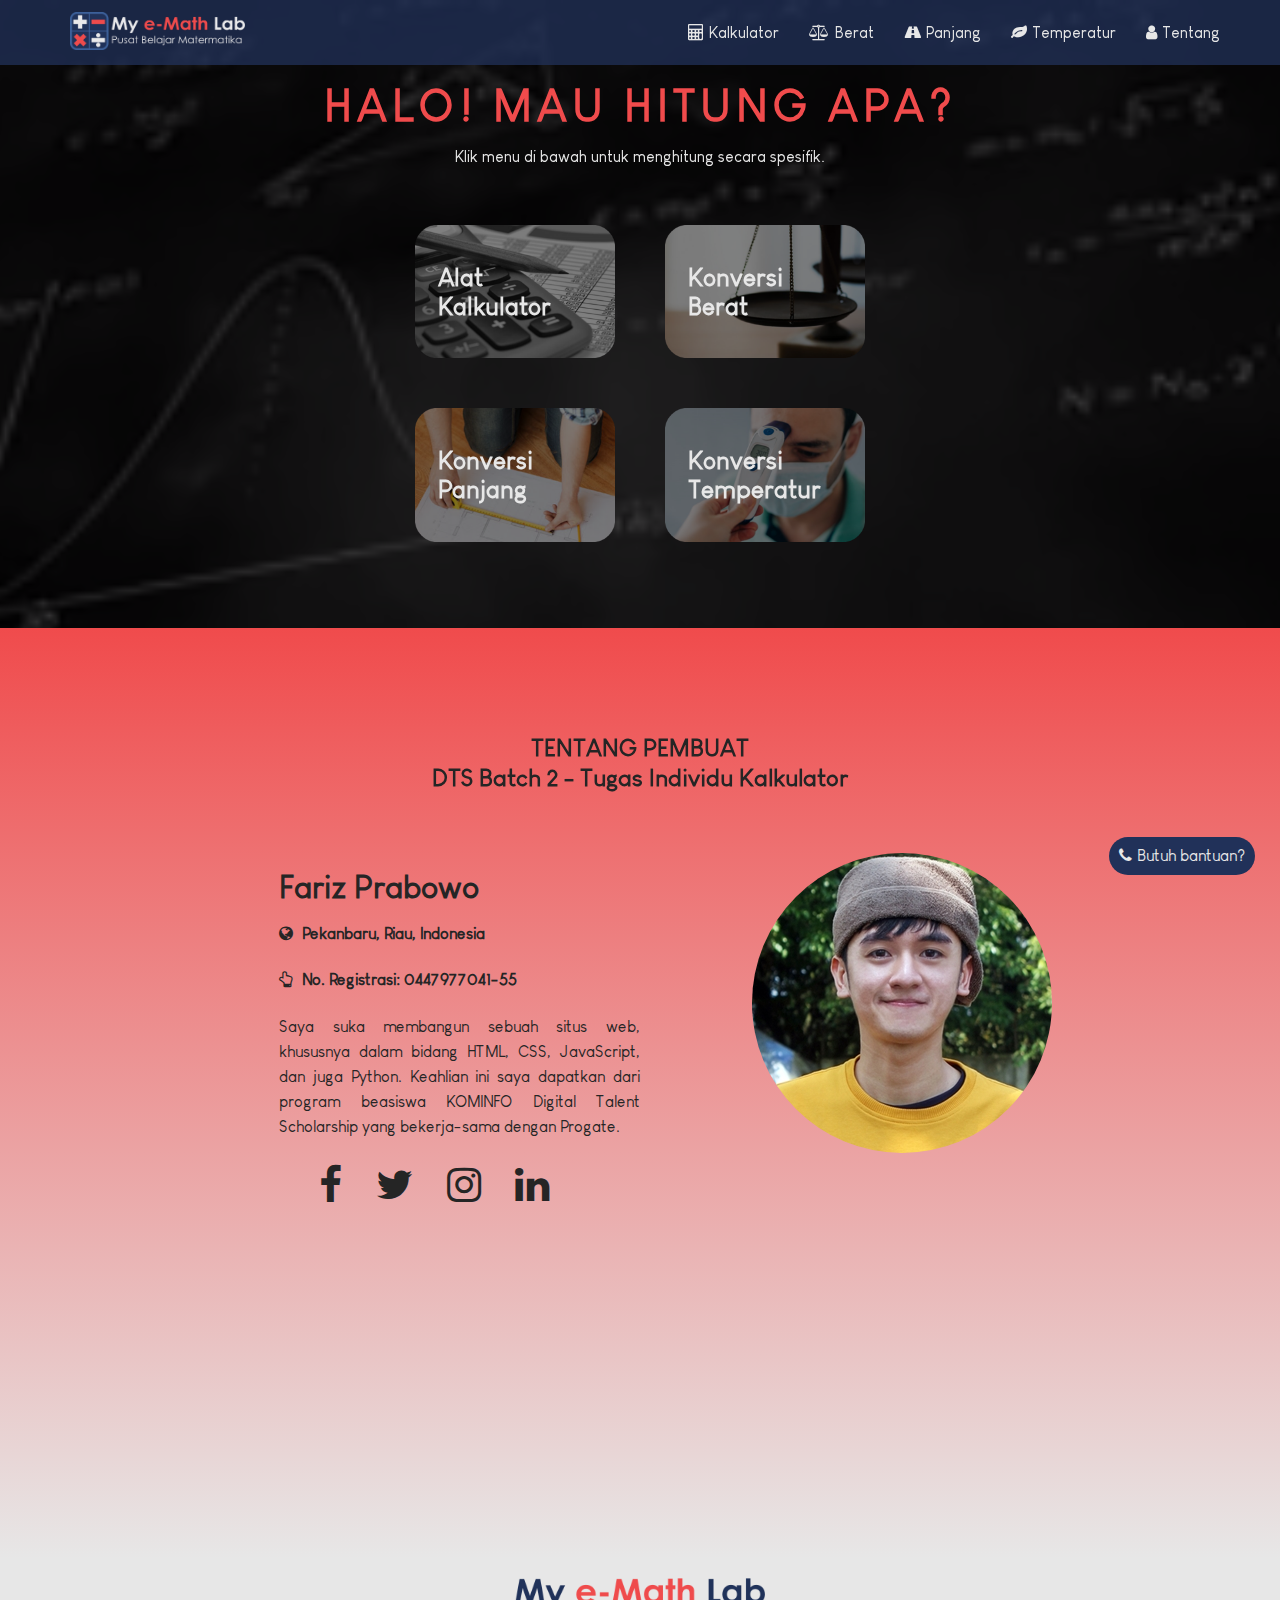
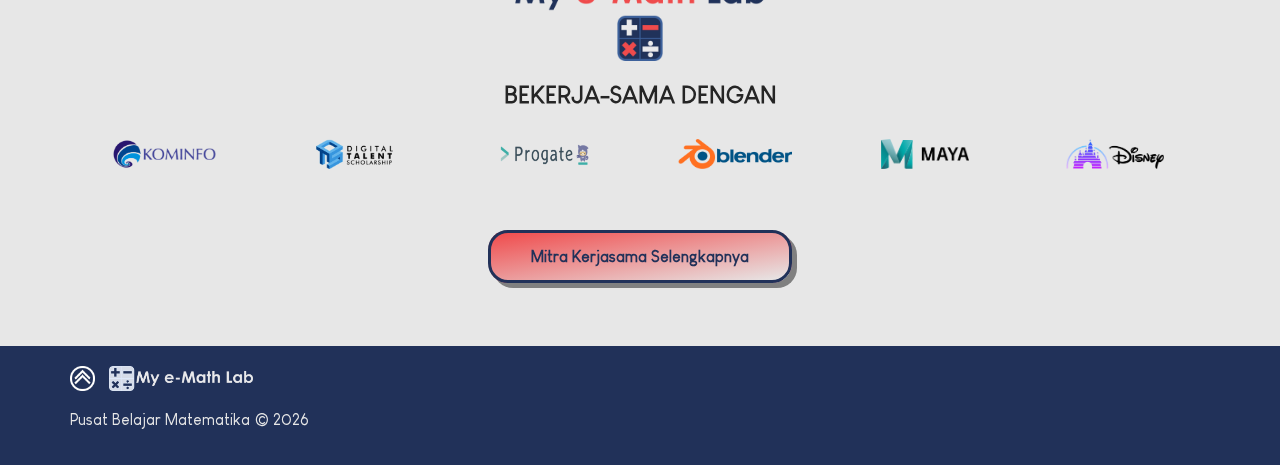
<file: index.html>
<script type="text/javascript">
  if (screen.width <= 699) {
  document.location = "mobile.html";
  }
</script>

<!DOCTYPE html>
<html>
  <head>
    <meta charset="utf-8">
    <meta name="viewport" content="width=device-width, initial-scale=1.0">
    <!-- buat judul tab dan impor ikon tab -->
    <title>My e-Math Lab | Fariz</title>
    <link rel="icon" href="media/tab.png" sizes="16x16" type="image/png">
    <!-- impor semua css dan javascript untuk slide logo mitra kerjasama -->
    <script src="interface/jquery-2.2.0.min.js" type="text/javascript"></script>
    <script src="interface/slide.js" type="text/javascript"></script>
    <script src="interface/slick.js"></script>
    <script src="interface/bootstrap.min.js"></script>
    <link rel="stylesheet" href="design/slide.css">
    <!-- impor semua css untuk penampilan website -->
    <link rel="stylesheet" href="design/stylesheet.css">
    <link rel="stylesheet" href="//maxcdn.bootstrapcdn.com/font-awesome/4.5.0/css/font-awesome.min.css">
  </head>
  <body>
    <!-- bagian float help -->
    <div class="help">
      <a target="_blank" href="https://web.whatsapp.com/send?phone=6281234567890&text=Halo%20admin!%20Saya%20mau%20tanya%20.%20.%20.">
        <div class="float-help">
          <div class="phone"><span class="fa fa-phone"></span>Butuh bantuan?</div>
        </div>
      </a>
    </div>
    <!-- bagian menu header -->
    <header>
      <div class="container">
        <div class="header-left">
          <a href="/e-math">
            <img class="logo" src="media/logo-header.png">
          </a>
        </div>
        <!-- bagian menu paling atas -->
        <!-- <span class="fa fa-bars menu-icon"></span> -->
        <div class="header-right">
          <a href="kalkulator.html"><span class="fa fa-calculator"></span>Kalkulator</a>
          <a href="berat.html"><span class="fa fa-balance-scale"></span>Berat</a>
          <a href="panjang.html"><span class="fa fa-road"></span>Panjang</a>
          <a href="temperatur.html"><span class="fa fa-leaf"></span>Temperatur</a>
          <a href="#profil"><span class="fa fa-user"></span>Tentang</a>
        </div>
      </div>
    </header>
    <!-- bagian latar belakang video -->
    <video autoplay muted loop id="myVideo">
      <source src="media/video.mp4" type="video/mp4">
    </video>
    <!-- bagian wacana utama website -->
    <div class="top-wrapper">
      <div class="container">
        <h1>HALO! MAU HITUNG APA?</h1>
        <p>Klik menu di bawah untuk menghitung secara spesifik.</p>
        <div class="tools">
          <table>
            <tr>
              <td>
                <a href="kalkulator.html">
                  <div class="tool">
                    <div class="tool-icon">
                      <img src="media/menu1_kalkulator.png">
                      <p>Alat<br>Kalkulator</p>
                    </div>
                  </div>
                </a>
              </td>
              <td>
                <a href="berat.html">
                  <div class="tool">
                    <div class="tool-icon">
                      <img src="media/menu2_berat.png">
                      <p>Konversi<br>Berat</p>
                    </div>
                  </div>
                </a>
              </td>
            </tr>
            <tr>
              <td>
                <a href="panjang.html">
                  <div class="tool">
                    <div class="tool-icon">
                      <img src="media/menu3_panjang.png">
                      <p>Konversi<br>Panjang</p>
                    </div>
                  </div>
                </a>
              </td>
              <td>
                <a href="temperatur.html">
                  <div class="tool">
                    <div class="tool-icon">
                      <img src="media/menu4_temperatur.png">
                      <p>Konversi<br>Temperatur</p>
                    </div>
                  </div>
                </a>
              </td>
            </tr>
          </table>
          <div class="clear"></div>
        </div>
      </div>
    </div>
    <!-- bagian instruktur yang bekerja di platform -->
    <div id="profil" class="profil-wrapper">
      <div class="container">
        <div class="heading">
          <h2>TENTANG PEMBUAT</h2>
          <h2>DTS Batch 2 - Tugas Individu Kalkulator</h2>
        </div>
        <div class="profil">
          <div class="teks-kiri">
            <h1>Fariz Prabowo</h1>
            <h4><span class="fa fa-globe"></span> Pekanbaru, Riau, Indonesia</h4>
            <h4><span class="fa fa-hand-o-up"></span> No. Registrasi: 0447977041-55</a></h4>
            <p>Saya suka membangun sebuah situs web, khususnya dalam bidang HTML, CSS, JavaScript, dan juga Python. Keahlian ini saya dapatkan dari program beasiswa KOMINFO Digital Talent Scholarship yang bekerja-sama dengan Progate.</p>
            <ul>
                <li><a target="_blank" href="https://facebook.com"><span class="fa fa-facebook"></span></a></li>
                <li><a target="_blank" href="https://twitter.com"><span class="fa fa-twitter"></span></a></li>
                <li><a target="_blank" href="https://instagram.com"><span class="fa fa-instagram"></span></a></li>
                <li><a target="_blank" href="https://linkedin.com"><span class="fa fa-linkedin"></span></a></li>
            </ul>
          </div>
          <div class="gambar-kanan">
              <img src="media/profil.jpg" alt="profile image">
          </div>
        </div>
      </div>
    </div>
    <!-- bagian mitra kerjasama -->
    <div class="mitra-wrapper">
      <div class="container">
        <div class="heading">
          <img src="media/logo-mitra.png">
          <h2>BEKERJA-SAMA DENGAN</h2>
          <h3>
            <div class="container-logo">
              <section class="customer-logos slider">
                <div class="slide"><img src="media/mitra01.png"></div>
                <div class="slide"><img src="media/mitra02.png"></div>
                <div class="slide"><img src="media/mitra03.png"></div>
                <div class="slide"><img src="media/mitra04.png"></div>
                <div class="slide"><img src="media/mitra05.png"></div>
                <div class="slide"><img src="media/mitra06.png"></div>
                <div class="slide"><img src="media/mitra07.png"></div>
                <div class="slide"><img src="media/mitra08.png"></div>
              </section>
            </div>
          </h3>
        </div>
        <span class="btn mitra" onclick="kotakPesan()">Mitra Kerjasama Selengkapnya</span>
        <script>
          function kotakPesan() {
            alert("Sedang dalam perbaikan. Silakan coba nanti!");
          }
        </script>
      </div>
    </div>
    <!-- bagian footer -->
    <footer>
      <div class="container">
        <a href="#"><img src="media/atas.png"></a>
        <img src="media/logo-footer.png">
        <p>Pusat Belajar Matematika &copy; <script type="text/javascript">document.write(new Date().getFullYear());</script></p>
      </div>
    </footer>
  </body>
</html>
</file>
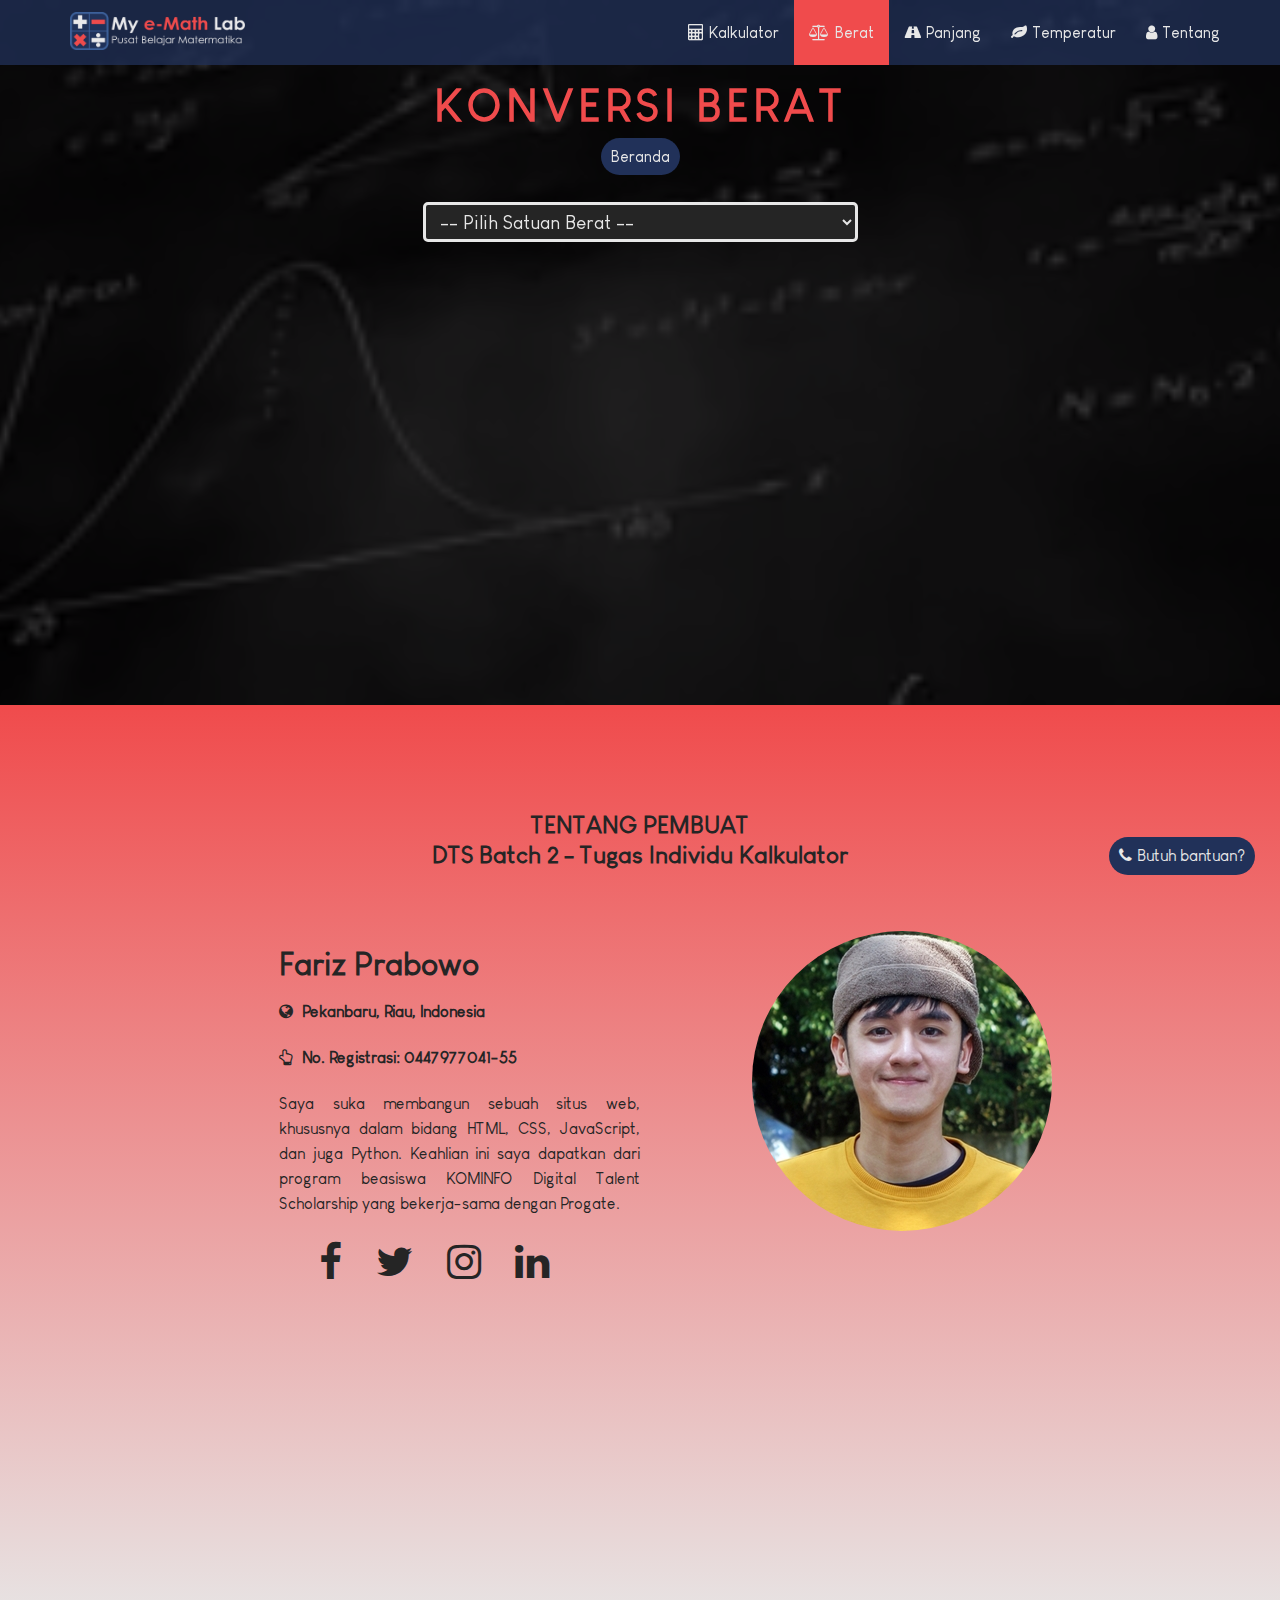
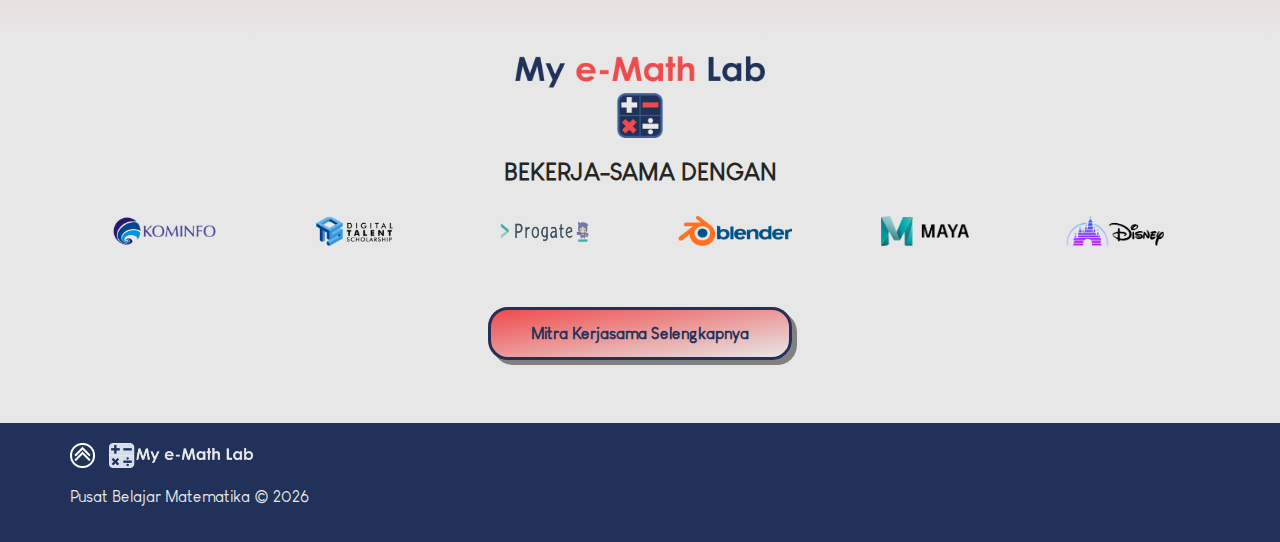
<file: berat.html>
<script type="text/javascript">
  if (screen.width <= 699) {
  document.location = "mobile.html";
  }
</script>

<!DOCTYPE html>
<html>
  <head>
    <meta charset="utf-8">
    <meta name="viewport" content="width=device-width, initial-scale=1.0">
    <!-- buat judul tab dan impor ikon tab -->
    <title>My e-Math Lab | Konversi Berat</title>
    <link rel="icon" href="media/tab.png" sizes="16x16" type="image/png">
    <!-- impor semua css dan javascript untuk slide logo mitra kerjasama -->
    <script src="interface/jquery-2.2.0.min.js" type="text/javascript"></script>
    <script src="interface/slide.js" type="text/javascript"></script>
    <script src="interface/slick.js"></script>
    <script src="interface/bootstrap.min.js"></script>
    <link rel="stylesheet" href="design/slide.css">
    <!-- impor semua css untuk penampilan website -->
    <link rel="stylesheet" href="design/stylesheet.css">
    <link rel="stylesheet" href="design/stylesheet-konversi.css">
    <link rel="stylesheet" href="//maxcdn.bootstrapcdn.com/font-awesome/4.5.0/css/font-awesome.min.css">
  </head>
  <body>
    <!-- bagian float help -->
    <div class="help">
      <a target="_blank" href="https://web.whatsapp.com/send?phone=6281234567890&text=Halo%20admin!%20Saya%20mau%20tanya%20.%20.%20.">
        <div class="float-help">
          <div class="phone"><span class="fa fa-phone"></span>Butuh bantuan?</div>
        </div>
      </a>
    </div>
    <!-- bagian menu header -->
    <header>
      <div class="container">
        <div class="header-left">
          <a href="/e-math">
            <img class="logo" src="media/logo-header.png">
          </a>
        </div>
        <!-- bagian menu paling atas -->
        <!-- <span class="fa fa-bars menu-icon"></span> -->
        <div class="header-right">
          <a href="kalkulator.html"><span class="fa fa-calculator"></span>Kalkulator</a>
          <a href="berat.html" style="background-color:#f04b4c"><span class="fa fa-balance-scale"></span>Berat</a>
          <a href="panjang.html"><span class="fa fa-road"></span>Panjang</a>
          <a href="temperatur.html"><span class="fa fa-leaf"></span>Temperatur</a>
          <a href="#profil"><span class="fa fa-user"></span>Tentang</a>
        </div>
      </div>
    </header>
    <!-- bagian latar belakang video -->
    <video autoplay muted loop id="myVideo">
      <source src="media/video.mp4" type="video/mp4">
    </video>
    <!-- bagian wacana utama website -->
    <div class="top-wrapper">
      <div class="container">
        <h1>KONVERSI BERAT</h1>
        <p><a class="beranda" href="/e-math">Beranda</a></p>
        <div class="tools">
          <table>
            <tr>
              <td>
                <div class="container">
                  <div id="input">
                    <select name="input-value" id="inputUnit">
                      <option value="0">-- Pilih Satuan Berat --</option>
                      <option value="1">Pon (lb)</option>
                      <option value="2">Kilogram (kg)</option>
                      <option value="3">Gram (gr)</option>
                      <option value="4">Ons (oz)</option>
                      <option value="5">Ton (ton)</option>
                    </select>
                  </div>
                  <br />
                  <input type="number" id="inputNumber" placeholder="Ketik angka di sini..." value="">
                  <div id="output">
                      <div class="card" id="tonCard">
                        <h3>Ton (ton)</h3>
                        <h4 id="toTon"></h4>
                      </div>
                      <div class="card" id="ponCard">
                        <h3>Pon (lb)</h3>
                        <h4 id="toPon"></h4>
                      </div>
                      <div class="card" id="kilogramCard">
                        <h3>Kilogram (kg)</h3>
                        <h4 id="toKilogram"></h4>
                      </div>
                      <div class="card" id="gramCard">
                        <h3>Gram (gr)</h3>
                        <h4 id="toGram"></h4>
                      </div>
                      <div class="card" id="onsCard">
                        <h3>Ons (oz)</h3>
                        <h4 id="toOns"></h4>
                      </div>
                      <div class="footnote">
                        <p>* Tanda '.' merupakan tanda bilangan yang berbentuk desimal.</p>
                      </div>
                  </div>
                </div>
              </td>
            </tr>
          </table>
        </div>
        <script type="text/javascript" src="interface/script-berat.js"></script>
        <div class="clear"></div>
        </div>
      </div>
    </div>
    <!-- bagian instruktur yang bekerja di platform -->
    <div id="profil" class="profil-wrapper">
      <div class="container">
        <div class="heading">
          <h2>TENTANG PEMBUAT</h2>
          <h2>DTS Batch 2 - Tugas Individu Kalkulator</h2>
        </div>
        <div class="profil">
          <div class="teks-kiri">
            <h1>Fariz Prabowo</h1>
            <h4><span class="fa fa-globe"></span> Pekanbaru, Riau, Indonesia</h4>
            <h4><span class="fa fa-hand-o-up"></span> No. Registrasi: 0447977041-55</a></h4>
            <p>Saya suka membangun sebuah situs web, khususnya dalam bidang HTML, CSS, JavaScript, dan juga Python. Keahlian ini saya dapatkan dari program beasiswa KOMINFO Digital Talent Scholarship yang bekerja-sama dengan Progate.</p>
            <ul>
                <li><a target="_blank" href="https://facebook.com"><span class="fa fa-facebook"></span></a></li>
                <li><a target="_blank" href="https://twitter.com"><span class="fa fa-twitter"></span></a></li>
                <li><a target="_blank" href="https://instagram.com"><span class="fa fa-instagram"></span></a></li>
                <li><a target="_blank" href="https://linkedin.com"><span class="fa fa-linkedin"></span></a></li>
            </ul>
          </div>
          <div class="gambar-kanan">
              <img src="media/profil.jpg" alt="profile image">
          </div>
        </div>
      </div>
    </div>
    <!-- bagian mitra kerjasama -->
    <div class="mitra-wrapper">
      <div class="container">
        <div class="heading">
          <img src="media/logo-mitra.png">
          <h2>BEKERJA-SAMA DENGAN</h2>
          <h3>
            <div class="container-logo">
              <section class="customer-logos slider">
                <div class="slide"><img src="media/mitra01.png"></div>
                <div class="slide"><img src="media/mitra02.png"></div>
                <div class="slide"><img src="media/mitra03.png"></div>
                <div class="slide"><img src="media/mitra04.png"></div>
                <div class="slide"><img src="media/mitra05.png"></div>
                <div class="slide"><img src="media/mitra06.png"></div>
                <div class="slide"><img src="media/mitra07.png"></div>
                <div class="slide"><img src="media/mitra08.png"></div>
              </section>
            </div>
          </h3>
        </div>
        <span class="btn mitra" onclick="kotakPesan()">Mitra Kerjasama Selengkapnya</span>
        <script>
          function kotakPesan() {
            alert("Sedang dalam perbaikan. Silakan coba nanti!");
          }
        </script>
      </div>
    </div>
    <!-- bagian footer -->
    <footer>
      <div class="container">
        <a href="#"><img src="media/atas.png"></a>
        <img src="media/logo-footer.png">
        <p>Pusat Belajar Matematika &copy; <script type="text/javascript">document.write(new Date().getFullYear());</script></p>
      </div>
    </footer>
  </body>
</html>
</file>
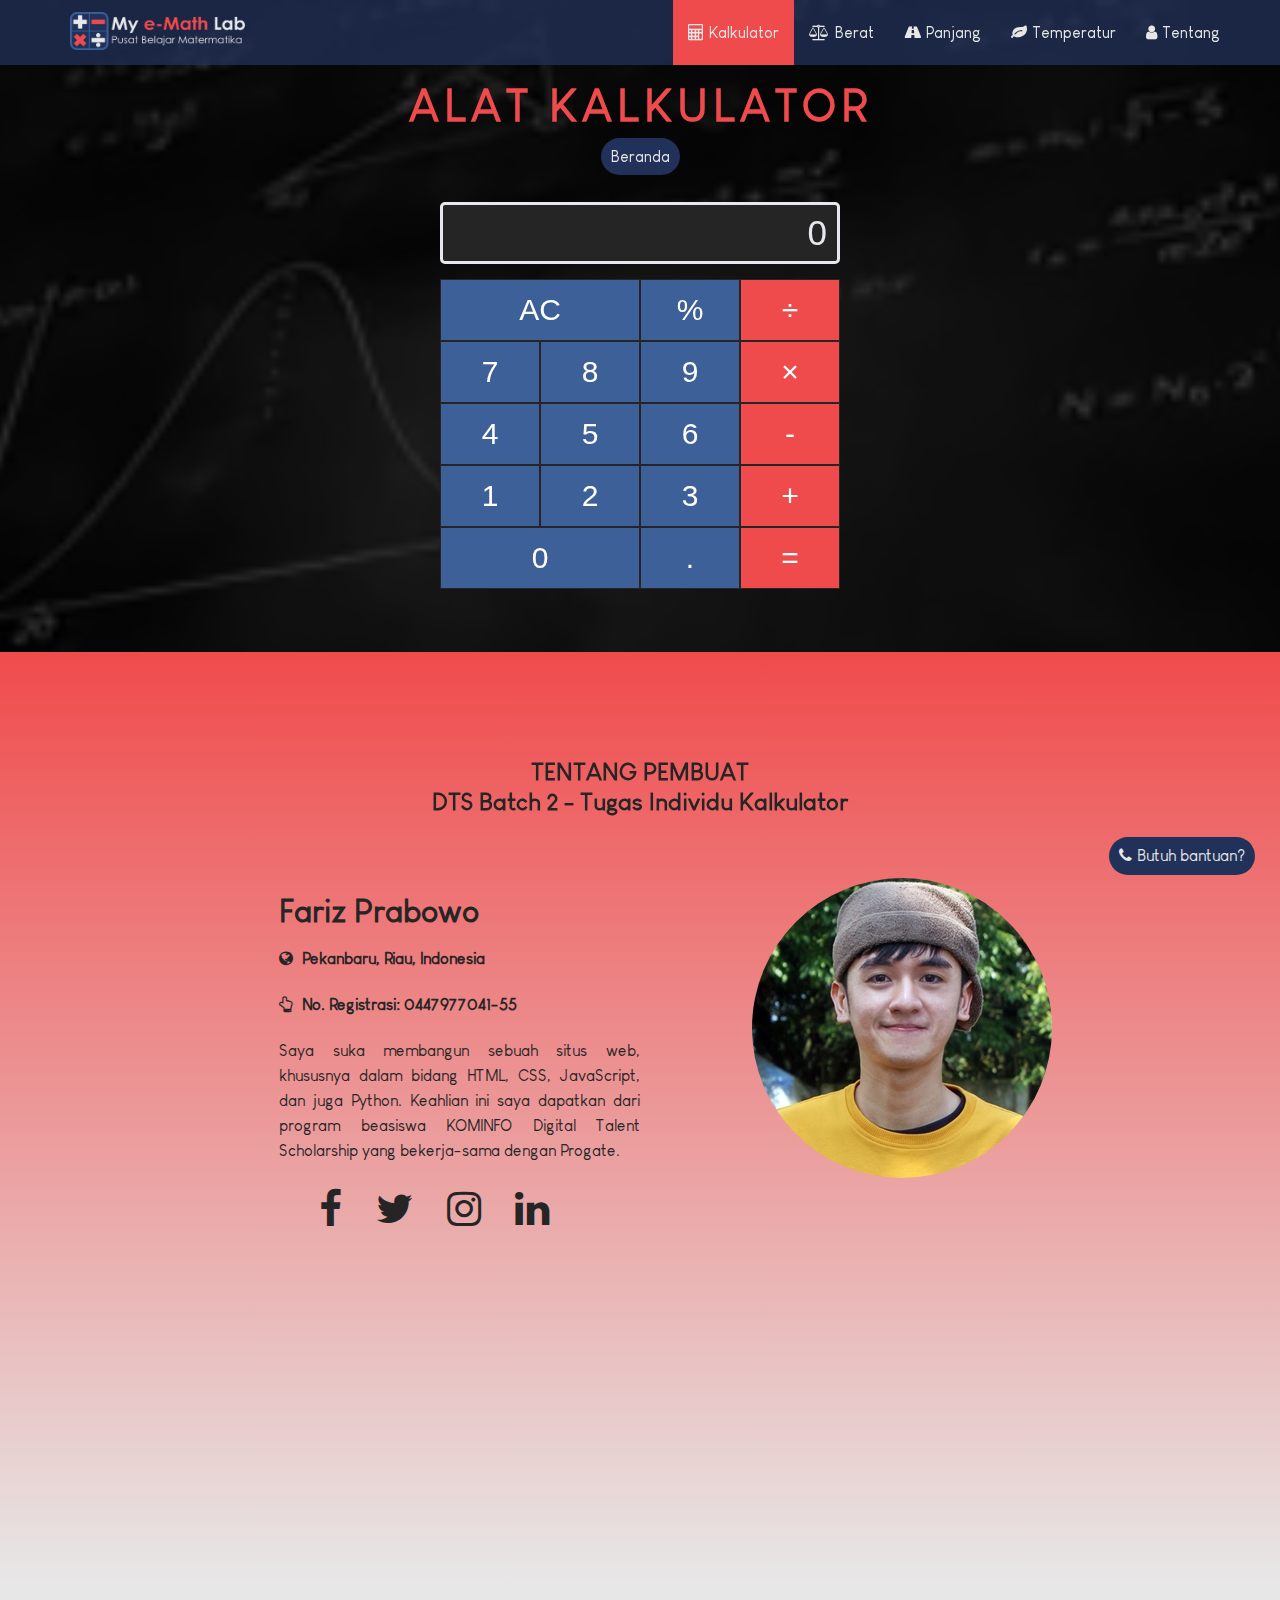
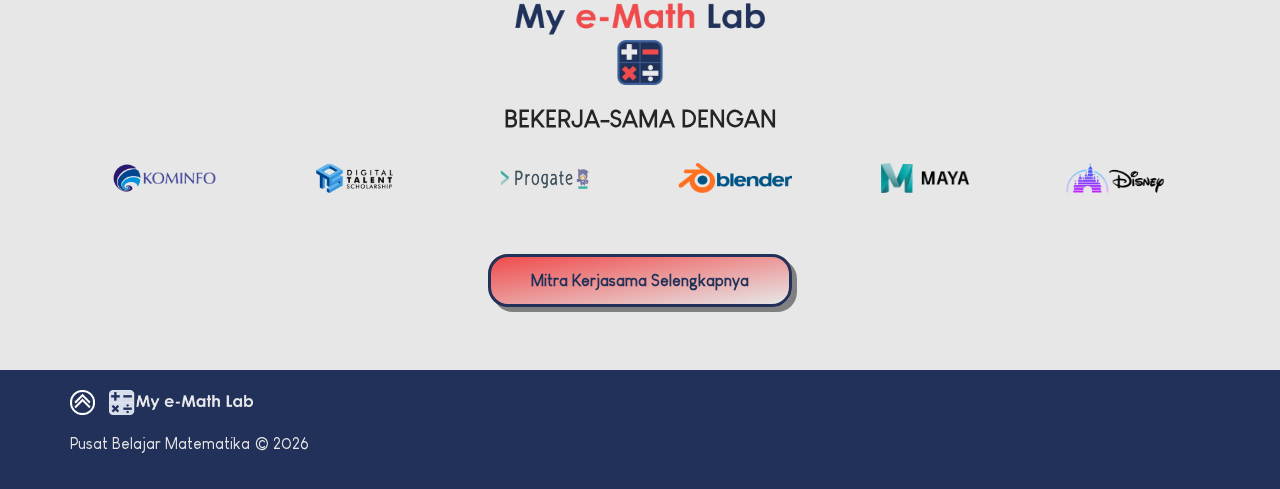
<file: kalkulator.html>
<script type="text/javascript">
  if (screen.width <= 699) {
  document.location = "mobile.html";
  }
</script>

<!DOCTYPE html>
<html>
  <head>
    <meta charset="utf-8">
    <meta name="viewport" content="width=device-width, initial-scale=1.0">
    <!-- buat judul tab dan impor ikon tab -->
    <title>My e-Math Lab | Alat Kalkulator</title>
    <link rel="icon" href="media/tab.png" sizes="16x16" type="image/png">
    <!-- impor semua css dan javascript untuk slide logo mitra kerjasama -->
    <script src="interface/jquery-2.2.0.min.js" type="text/javascript"></script>
    <script src="interface/slide.js" type="text/javascript"></script>
    <script src="interface/slick.js"></script>
    <script src="interface/bootstrap.min.js"></script>
    <link rel="stylesheet" href="design/slide.css">
    <!-- impor semua css untuk penampilan website -->
    <link rel="stylesheet" href="design/stylesheet.css">
    <link rel="stylesheet" href="design/stylesheet-kalkulator.css">
    <link rel="stylesheet" href="//maxcdn.bootstrapcdn.com/font-awesome/4.5.0/css/font-awesome.min.css">
  </head>
  <body>
    <!-- bagian float help -->
    <div class="help">
      <a target="_blank" href="https://web.whatsapp.com/send?phone=6281234567890&text=Halo%20admin!%20Saya%20mau%20tanya%20.%20.%20.">
        <div class="float-help">
          <div class="phone"><span class="fa fa-phone"></span>Butuh bantuan?</div>
        </div>
      </a>
    </div>
    <!-- bagian menu header -->
    <header>
      <div class="container">
        <div class="header-left">
          <a href="/e-math">
            <img class="logo" src="media/logo-header.png">
          </a>
        </div>
        <!-- bagian menu paling atas -->
        <!-- <span class="fa fa-bars menu-icon"></span> -->
        <div class="header-right">
          <a href="kalkulator.html" style="background-color:#f04b4c"><span class="fa fa-calculator"></span>Kalkulator</a>
          <a href="berat.html"><span class="fa fa-balance-scale"></span>Berat</a>
          <a href="panjang.html"><span class="fa fa-road"></span>Panjang</a>
          <a href="temperatur.html"><span class="fa fa-leaf"></span>Temperatur</a>
          <a href="#profil"><span class="fa fa-user"></span>Tentang</a>
        </div>
      </div>
    </header>
    <!-- bagian latar belakang video -->
    <video autoplay muted loop id="myVideo">
      <source src="media/video.mp4" type="video/mp4">
    </video>
    <!-- bagian wacana utama website -->
    <div class="top-wrapper">
      <div class="container">
        <h1>ALAT KALKULATOR</h1>
        <p><a class="beranda" href="/e-math">Beranda</a></p>
        <div class="tools">
          <table>
            <tr>
              <td>
                <div class="calculator">
                  <input type="text" class="calculator-screen" value="0" disabled />
                  <dv class="calculator-keys">
                      <div class="row">
                          <button class="all-clear">AC</button>
                          <button class="percentage">%</button>
                          <button class="operator" value="/">&divide;</button>
                      </div>
                      <div class="row">
                          <button class="number" value="7">7</button>
                          <button class="number" value="8">8</button>
                          <button class="number" value="9">9</button>
                          <button class="operator" value="*">&times;</button>
                      </div>
                      <div class="row">
                          <button class="number" value="4">4</button>
                          <button class="number" value="5">5</button>
                          <button class="number" value="6">6</button>
                          <button class="operator" value="-">-</button>
                      </div>
                      <div class="row">
                          <button class="number" value="1">1</button>
                          <button class="number" value="2">2</button>
                          <button class="number" value="3">3</button>
                          <button class="operator" value="+">+</button>
                      </div>
                      <div class="row">
                          <button class="number zero-btn" value="0">0</button>
                          <button class="decimal" value=".">.</button>
                          <button class="equal-sign">=</button>
                      </div>
                  </dv>
                </div>
              </td>
            </tr>
          </table>
        </div>
        <script type="text/javascript" src="interface/script-kalkulator.js"></script>
        <div class="clear"></div>
        </div>
      </div>
    </div>
    <!-- bagian instruktur yang bekerja di platform -->
    <div id="profil" class="profil-wrapper">
      <div class="container">
        <div class="heading">
          <h2>TENTANG PEMBUAT</h2>
          <h2>DTS Batch 2 - Tugas Individu Kalkulator</h2>
        </div>
        <div class="profil">
          <div class="teks-kiri">
            <h1>Fariz Prabowo</h1>
            <h4><span class="fa fa-globe"></span> Pekanbaru, Riau, Indonesia</h4>
            <h4><span class="fa fa-hand-o-up"></span> No. Registrasi: 0447977041-55</a></h4>
            <p>Saya suka membangun sebuah situs web, khususnya dalam bidang HTML, CSS, JavaScript, dan juga Python. Keahlian ini saya dapatkan dari program beasiswa KOMINFO Digital Talent Scholarship yang bekerja-sama dengan Progate.</p>
            <ul>
                <li><a target="_blank" href="https://facebook.com"><span class="fa fa-facebook"></span></a></li>
                <li><a target="_blank" href="https://twitter.com"><span class="fa fa-twitter"></span></a></li>
                <li><a target="_blank" href="https://instagram.com"><span class="fa fa-instagram"></span></a></li>
                <li><a target="_blank" href="https://linkedin.com"><span class="fa fa-linkedin"></span></a></li>
            </ul>
          </div>
          <div class="gambar-kanan">
              <img src="media/profil.jpg" alt="profile image">
          </div>
        </div>
      </div>
    </div>
    <!-- bagian mitra kerjasama -->
    <div class="mitra-wrapper">
      <div class="container">
        <div class="heading">
          <img src="media/logo-mitra.png">
          <h2>BEKERJA-SAMA DENGAN</h2>
          <h3>
            <div class="container-logo">
              <section class="customer-logos slider">
                <div class="slide"><img src="media/mitra01.png"></div>
                <div class="slide"><img src="media/mitra02.png"></div>
                <div class="slide"><img src="media/mitra03.png"></div>
                <div class="slide"><img src="media/mitra04.png"></div>
                <div class="slide"><img src="media/mitra05.png"></div>
                <div class="slide"><img src="media/mitra06.png"></div>
                <div class="slide"><img src="media/mitra07.png"></div>
                <div class="slide"><img src="media/mitra08.png"></div>
              </section>
            </div>
          </h3>
        </div>
        <span class="btn mitra" onclick="kotakPesan()">Mitra Kerjasama Selengkapnya</span>
        <script>
          function kotakPesan() {
            alert("Sedang dalam perbaikan. Silakan coba nanti!");
          }
        </script>
      </div>
    </div>
    <!-- bagian footer -->
    <footer>
      <div class="container">
        <a href="#"><img src="media/atas.png"></a>
        <img src="media/logo-footer.png">
        <p>Pusat Belajar Matematika &copy; <script type="text/javascript">document.write(new Date().getFullYear());</script></p>
      </div>
    </footer>
  </body>
</html>
</file>
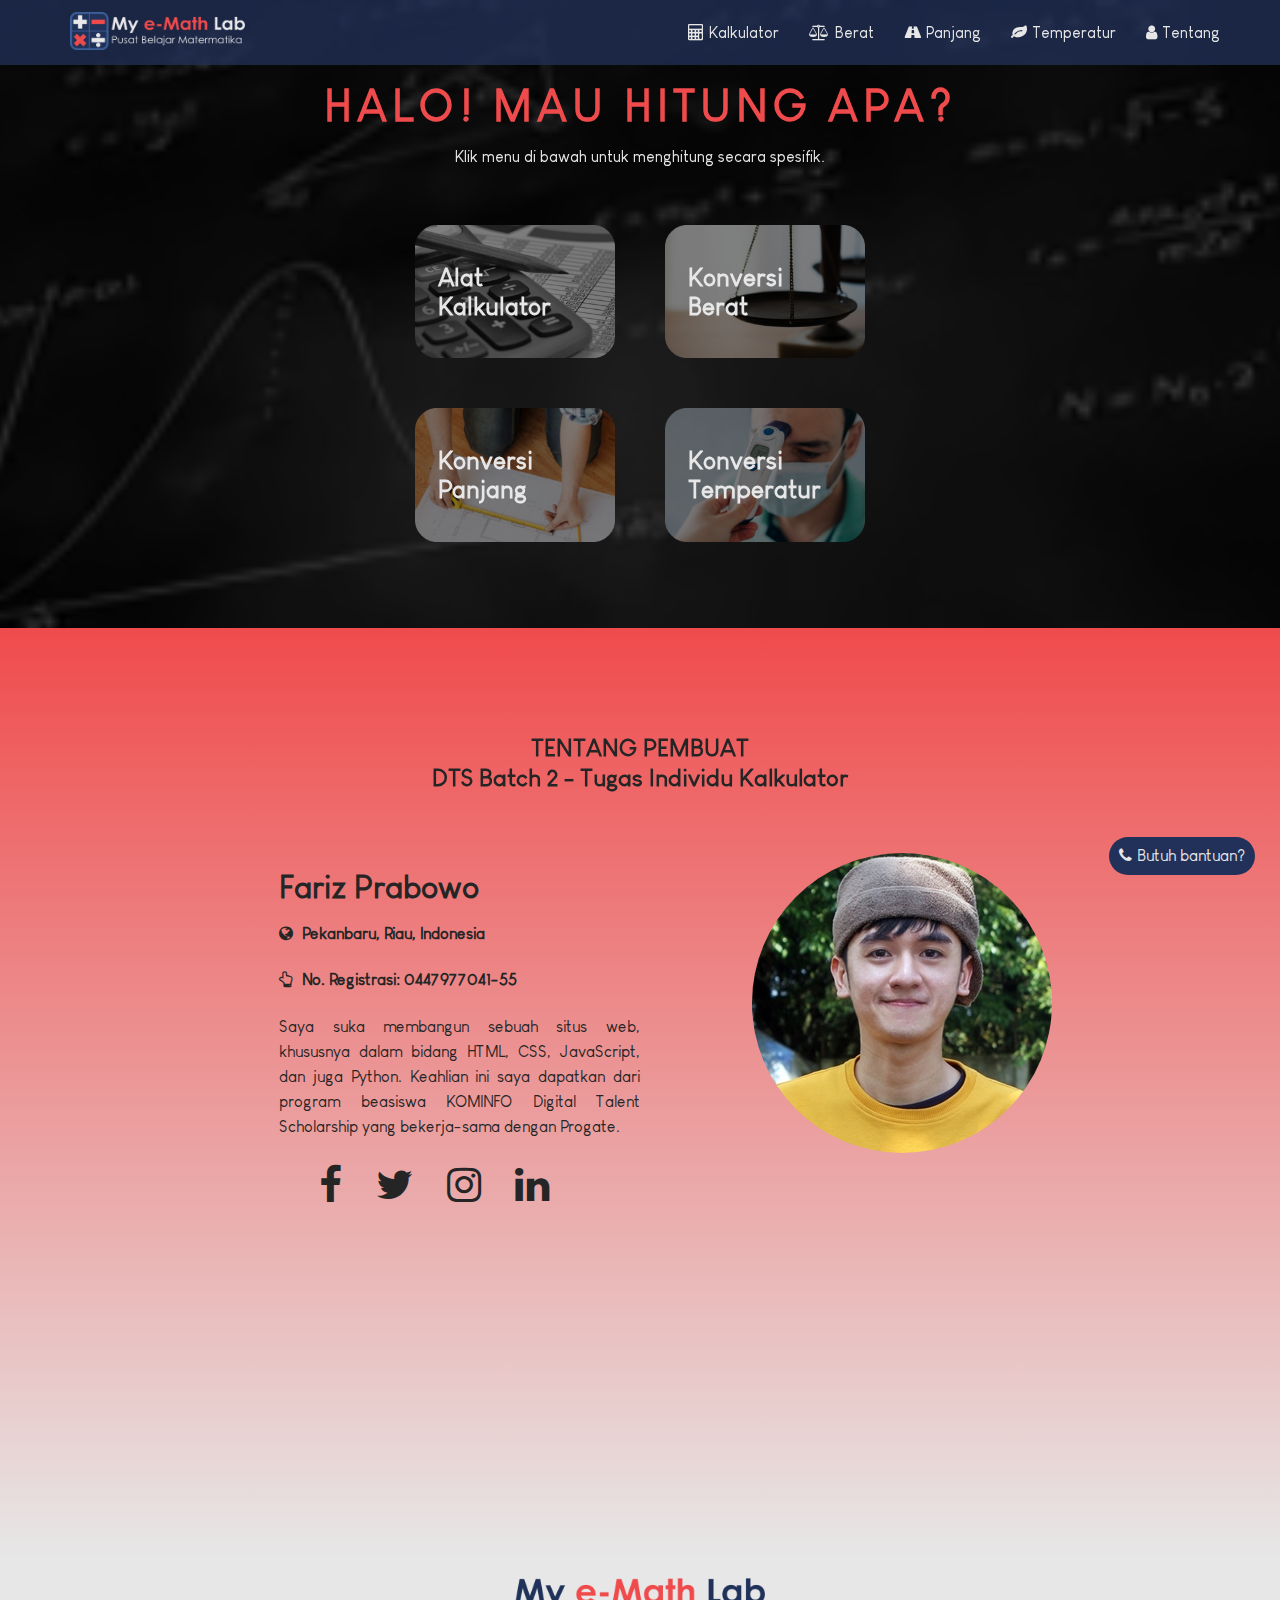
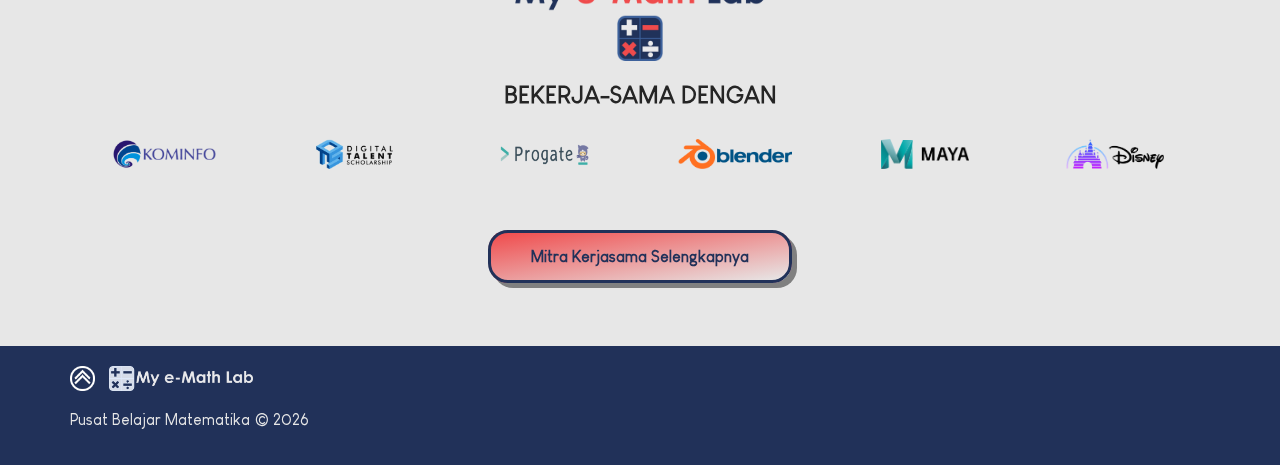
<file: mobile.html>
<script type="text/javascript">
  if (screen.width > 699) {
  document.location = "index.html";
  }
</script>

<!DOCTYPE html>
<html>
  <head>
    <meta charset="utf-8">
    <meta name="viewport" content="width=device-width, initial-scale=1.0">
    <!-- buat judul tab dan impor ikon tab -->
    <title>My e-Math Lab | Fariz</title>
    <link rel="icon" href="media/tab.png" sizes="16x16" type="image/png">
    <!-- impor semua css untuk penampilan website -->
    <link rel="stylesheet" href="design/stylesheet-mobile.css">
  </head>
  <body>
    <img src="media/logo-mitra.png">
    <h1>ADUH! 4040</h1>
    <p>Sayang sekali, untuk saat ini versi smartphone dan tablet belum tersedia. Silakan kunjungi situs web ini melalui komputer atau laptop kamu.</p>
  </body>
</html>
</file>
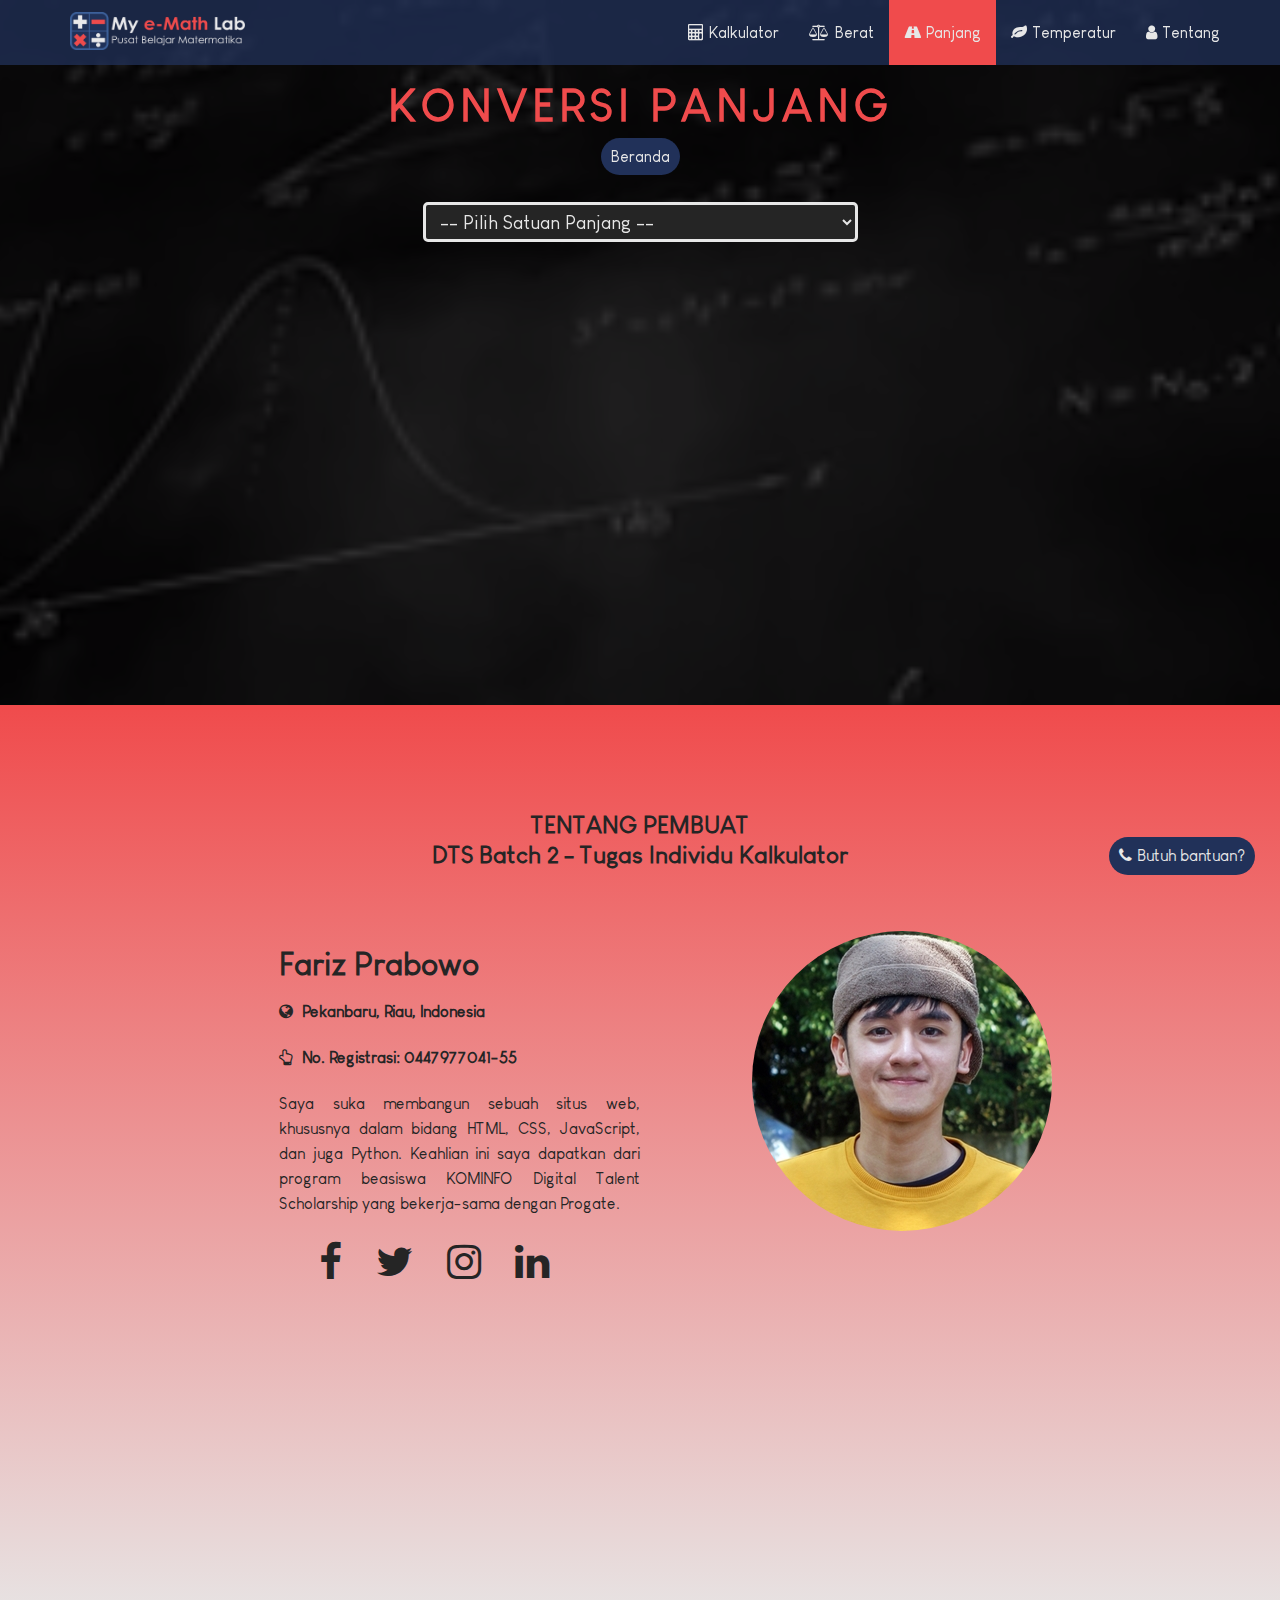
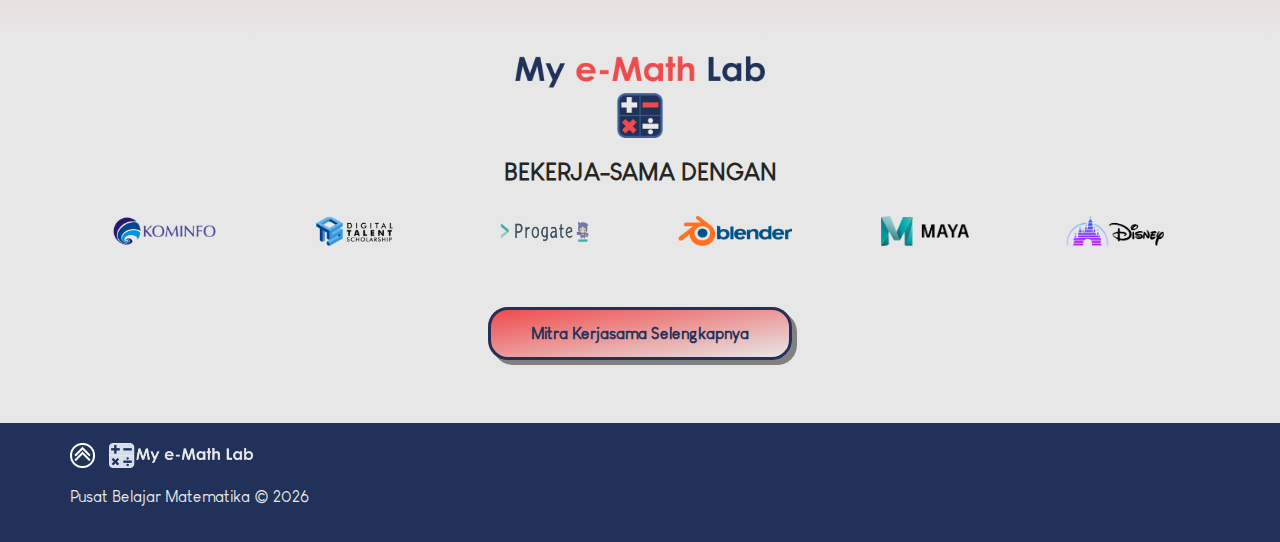
<file: panjang.html>
<script type="text/javascript">
  if (screen.width <= 699) {
  document.location = "mobile.html";
  }
</script>

<!DOCTYPE html>
<html>
  <head>
    <meta charset="utf-8">
    <meta name="viewport" content="width=device-width, initial-scale=1.0">
    <!-- buat judul tab dan impor ikon tab -->
    <title>My e-Math Lab | Konversi Panjang</title>
    <link rel="icon" href="media/tab.png" sizes="16x16" type="image/png">
    <!-- impor semua css dan javascript untuk slide logo mitra kerjasama -->
    <script src="interface/jquery-2.2.0.min.js" type="text/javascript"></script>
    <script src="interface/slide.js" type="text/javascript"></script>
    <script src="interface/slick.js"></script>
    <script src="interface/bootstrap.min.js"></script>
    <link rel="stylesheet" href="design/slide.css">
    <!-- impor semua css untuk penampilan website -->
    <link rel="stylesheet" href="design/stylesheet.css">
    <link rel="stylesheet" href="design/stylesheet-konversi.css">
    <link rel="stylesheet" href="//maxcdn.bootstrapcdn.com/font-awesome/4.5.0/css/font-awesome.min.css">
  </head>
  <body>
    <!-- bagian float help -->
    <div class="help">
      <a target="_blank" href="https://web.whatsapp.com/send?phone=6281234567890&text=Halo%20admin!%20Saya%20mau%20tanya%20.%20.%20.">
        <div class="float-help">
          <div class="phone"><span class="fa fa-phone"></span>Butuh bantuan?</div>
        </div>
      </a>
    </div>
    <!-- bagian menu header -->
    <header>
      <div class="container">
        <div class="header-left">
          <a href="/e-math">
            <img class="logo" src="media/logo-header.png">
          </a>
        </div>
        <!-- bagian menu paling atas -->
        <!-- <span class="fa fa-bars menu-icon"></span> -->
        <div class="header-right">
          <a href="kalkulator.html"><span class="fa fa-calculator"></span>Kalkulator</a>
          <a href="berat.html"><span class="fa fa-balance-scale"></span>Berat</a>
          <a href="panjang.html" style="background-color:#f04b4c"><span class="fa fa-road"></span>Panjang</a>
          <a href="temperatur.html"><span class="fa fa-leaf"></span>Temperatur</a>
          <a href="#profil"><span class="fa fa-user"></span>Tentang</a>
        </div>
      </div>
    </header>
    <!-- bagian latar belakang video -->
    <video autoplay muted loop id="myVideo">
      <source src="media/video.mp4" type="video/mp4">
    </video>
    <!-- bagian wacana utama website -->
    <div class="top-wrapper">
      <div class="container">
        <h1>KONVERSI PANJANG</h1>
        <p><a class="beranda" href="/e-math">Beranda</a></p>
        <div class="tools">
          <table>
            <tr>
              <td>
                <div class="container">
                  <div id="input">
                    <select name="input-value" id="inputUnit">
                      <option value="0">-- Pilih Satuan Panjang --</option>
                      <option value="1">Sentimeter (cm)</option>
                      <option value="2">Meter (m)</option>
                      <option value="3">Kilometer (km)</option>
                      <option value="4">Inci (in)</option>
                      <option value="5">Mil (mi)</option>
                    </select>
                  </div>
                  <br />
                  <input type="number" id="inputNumber" placeholder="Ketik angka di sini..." value="">
                  <div id="output">
                      <div class="card" id="milCard">
                        <h3>Mil (mi)</h3>
                        <h4 id="toMil"></h4>
                      </div>
                      <div class="card" id="sentimeterCard">
                        <h3>Sentimeter (cm)</h3>
                        <h4 id="toSentimeter"></h4>
                      </div>
                      <div class="card" id="meterCard">
                        <h3>Meter (m)</h3>
                        <h4 id="toMeter"></h4>
                      </div>
                      <div class="card" id="kilometerCard">
                        <h3>Kilometer (km)</h3>
                        <h4 id="toKilometer"></h4>
                      </div>
                      <div class="card" id="inciCard">
                        <h3>Inci (in)</h3>
                        <h4 id="toInci"></h4>
                      </div>
                      <div class="footnote">
                        <p>* Tanda '.' merupakan tanda bilangan yang berbentuk desimal.</p>
                      </div>
                  </div>
                </div>
              </td>
            </tr>
          </table>
        </div>
        <script type="text/javascript" src="interface/script-panjang.js"></script>
        <div class="clear"></div>
        </div>
      </div>
    </div>
    <!-- bagian instruktur yang bekerja di platform -->
    <div id="profil" class="profil-wrapper">
      <div class="container">
        <div class="heading">
          <h2>TENTANG PEMBUAT</h2>
          <h2>DTS Batch 2 - Tugas Individu Kalkulator</h2>
        </div>
        <div class="profil">
          <div class="teks-kiri">
            <h1>Fariz Prabowo</h1>
            <h4><span class="fa fa-globe"></span> Pekanbaru, Riau, Indonesia</h4>
            <h4><span class="fa fa-hand-o-up"></span> No. Registrasi: 0447977041-55</a></h4>
            <p>Saya suka membangun sebuah situs web, khususnya dalam bidang HTML, CSS, JavaScript, dan juga Python. Keahlian ini saya dapatkan dari program beasiswa KOMINFO Digital Talent Scholarship yang bekerja-sama dengan Progate.</p>
            <ul>
                <li><a target="_blank" href="https://facebook.com"><span class="fa fa-facebook"></span></a></li>
                <li><a target="_blank" href="https://twitter.com"><span class="fa fa-twitter"></span></a></li>
                <li><a target="_blank" href="https://instagram.com"><span class="fa fa-instagram"></span></a></li>
                <li><a target="_blank" href="https://linkedin.com"><span class="fa fa-linkedin"></span></a></li>
            </ul>
          </div>
          <div class="gambar-kanan">
              <img src="media/profil.jpg" alt="profile image">
          </div>
        </div>
      </div>
    </div>
    <!-- bagian mitra kerjasama -->
    <div class="mitra-wrapper">
      <div class="container">
        <div class="heading">
          <img src="media/logo-mitra.png">
          <h2>BEKERJA-SAMA DENGAN</h2>
          <h3>
            <div class="container-logo">
              <section class="customer-logos slider">
                <div class="slide"><img src="media/mitra01.png"></div>
                <div class="slide"><img src="media/mitra02.png"></div>
                <div class="slide"><img src="media/mitra03.png"></div>
                <div class="slide"><img src="media/mitra04.png"></div>
                <div class="slide"><img src="media/mitra05.png"></div>
                <div class="slide"><img src="media/mitra06.png"></div>
                <div class="slide"><img src="media/mitra07.png"></div>
                <div class="slide"><img src="media/mitra08.png"></div>
              </section>
            </div>
          </h3>
        </div>
        <span class="btn mitra" onclick="kotakPesan()">Mitra Kerjasama Selengkapnya</span>
        <script>
          function kotakPesan() {
            alert("Sedang dalam perbaikan. Silakan coba nanti!");
          }
        </script>
      </div>
    </div>
    <!-- bagian footer -->
    <footer>
      <div class="container">
        <a href="#"><img src="media/atas.png"></a>
        <img src="media/logo-footer.png">
        <p>Pusat Belajar Matematika &copy; <script type="text/javascript">document.write(new Date().getFullYear());</script></p>
      </div>
    </footer>
  </body>
</html>
</file>
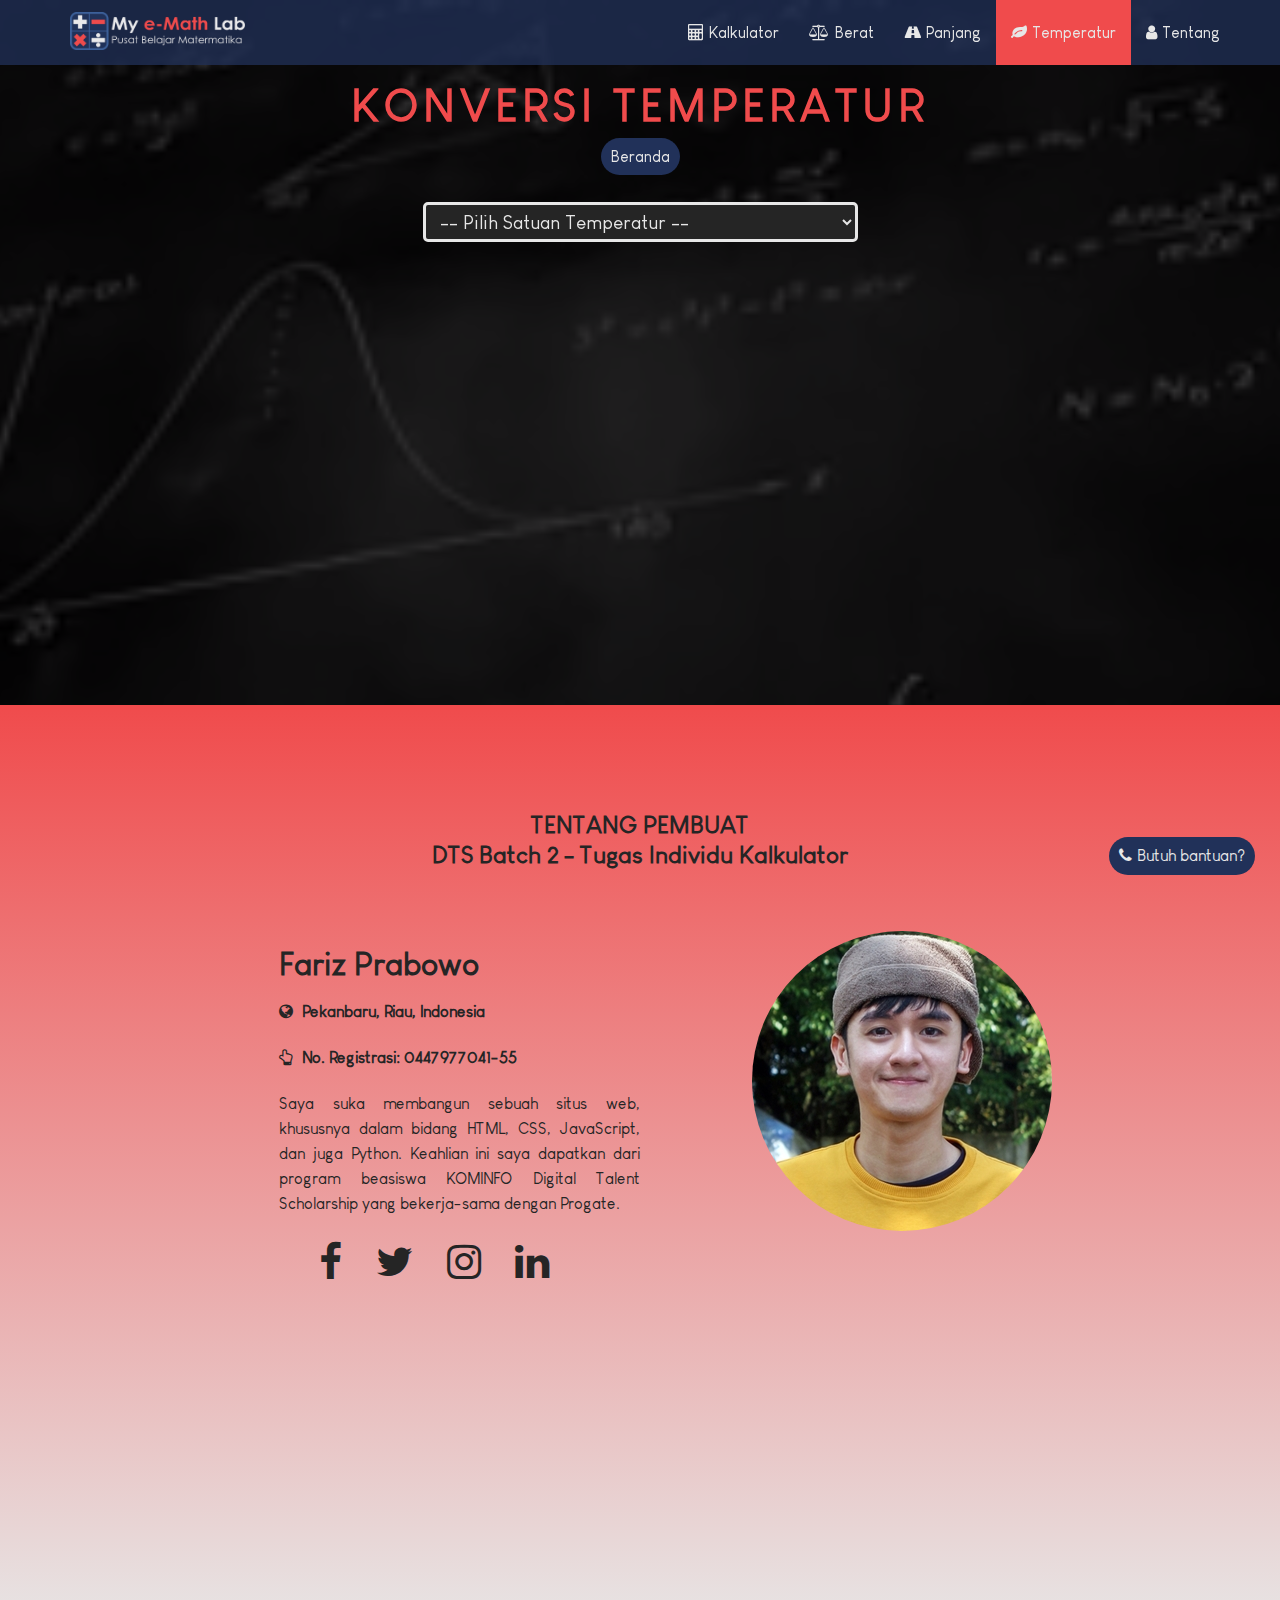
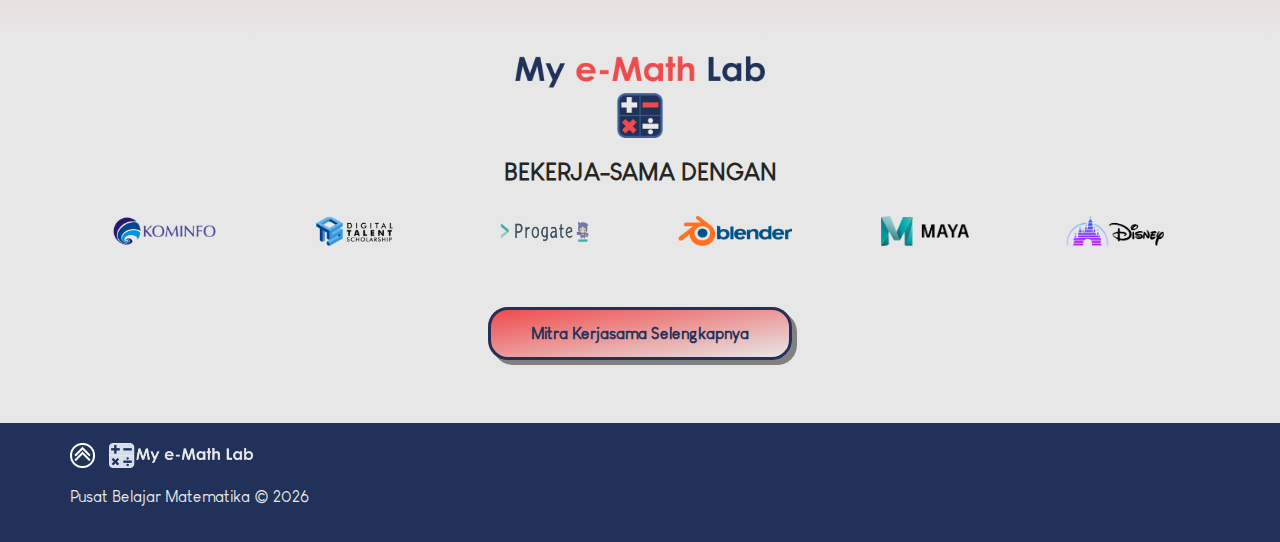
<file: temperatur.html>
<script type="text/javascript">
  if (screen.width <= 699) {
  document.location = "mobile.html";
  }
</script>

<!DOCTYPE html>
<html>
  <head>
    <meta charset="utf-8">
    <meta name="viewport" content="width=device-width, initial-scale=1.0">
    <!-- buat judul tab dan impor ikon tab -->
    <title>My e-Math Lab | Temperatur</title>
    <link rel="icon" href="media/tab.png" sizes="16x16" type="image/png">
    <!-- impor semua css dan javascript untuk slide logo mitra kerjasama -->
    <script src="interface/jquery-2.2.0.min.js" type="text/javascript"></script>
    <script src="interface/slide.js" type="text/javascript"></script>
    <script src="interface/slick.js"></script>
    <script src="interface/bootstrap.min.js"></script>
    <link rel="stylesheet" href="design/slide.css">
    <!-- impor semua css untuk penampilan website -->
    <link rel="stylesheet" href="design/stylesheet.css">
    <link rel="stylesheet" href="design/stylesheet-konversi.css">
    <link rel="stylesheet" href="//maxcdn.bootstrapcdn.com/font-awesome/4.5.0/css/font-awesome.min.css">
  </head>
  <body>
    <!-- bagian float help -->
    <div class="help">
      <a target="_blank" href="https://web.whatsapp.com/send?phone=6281234567890&text=Halo%20admin!%20Saya%20mau%20tanya%20.%20.%20.">
        <div class="float-help">
          <div class="phone"><span class="fa fa-phone"></span>Butuh bantuan?</div>
        </div>
      </a>
    </div>
    <!-- bagian menu header -->
    <header>
      <div class="container">
        <div class="header-left">
          <a href="/e-math">
            <img class="logo" src="media/logo-header.png">
          </a>
        </div>
        <!-- bagian menu paling atas -->
        <!-- <span class="fa fa-bars menu-icon"></span> -->
        <div class="header-right">
          <a href="kalkulator.html"><span class="fa fa-calculator"></span>Kalkulator</a>
          <a href="berat.html"><span class="fa fa-balance-scale"></span>Berat</a>
          <a href="panjang.html"><span class="fa fa-road"></span>Panjang</a>
          <a href="temperatur.html" style="background-color:#f04b4c"><span class="fa fa-leaf"></span>Temperatur</a>
          <a href="#profil"><span class="fa fa-user"></span>Tentang</a>
        </div>
      </div>
    </header>
    <!-- bagian latar belakang video -->
    <video autoplay muted loop id="myVideo">
      <source src="media/video.mp4" type="video/mp4">
    </video>
    <!-- bagian wacana utama website -->
    <div class="top-wrapper">
      <div class="container">
        <h1>KONVERSI TEMPERATUR</h1>
        <p><a class="beranda" href="/e-math">Beranda</a></p>
        <div class="tools">
          <table>
            <tr>
              <td>
                <div class="container">
                  <div id="input">
                    <select name="input-value" id="inputUnit">
                      <option value="0">-- Pilih Satuan Temperatur --</option>
                      <option value="1">Celsius (&degC)</option>
                      <option value="2">Fahrenheit (&degF)</option>
                      <option value="3">Kelvin (&degK)</option>
                      <option value="4">Rankine (&degRa)</option>
                      <option value="5">Réaumur (&degRé)</option>
                    </select>
                  </div>
                  <br />
                  <input type="number" id="inputNumber" placeholder="Angka default 0..." value="">
                  <div id="output">
                      <div class="card" id="reaumurCard">
                        <h3>Réaumur (&degRé)</h3>
                        <h4 id="toReaumur"></h4>
                      </div>
                      <div class="card" id="celsiusCard">
                        <h3>Celsius (&degC)</h3>
                        <h4 id="toCelsius"></h4>
                      </div>
                      <div class="card" id="fahrenheitCard">
                        <h3>Fahrenheit (&degF)</h3>
                        <h4 id="toFahrenheit"></h4>
                      </div>
                      <div class="card" id="kelvinCard">
                        <h3>Kelvin (&degK)</h3>
                        <h4 id="toKelvin"></h4>
                      </div>
                      <div class="card" id="rankineCard">
                        <h3>Rankine (&degRa)</h3>
                        <h4 id="toRankine"></h4>
                      </div>
                      <div class="footnote">
                        <p>* Tanda '.' merupakan tanda bilangan yang berbentuk desimal.</p>
                      </div>
                  </div>
                </div>
              </td>
            </tr>
          </table>
        </div>
        <script type="text/javascript" src="interface/script-temperatur.js"></script>
        <div class="clear"></div>
        </div>
      </div>
    </div>
    <!-- bagian instruktur yang bekerja di platform -->
    <div id="profil" class="profil-wrapper">
      <div class="container">
        <div class="heading">
          <h2>TENTANG PEMBUAT</h2>
          <h2>DTS Batch 2 - Tugas Individu Kalkulator</h2>
        </div>
        <div class="profil">
          <div class="teks-kiri">
            <h1>Fariz Prabowo</h1>
            <h4><span class="fa fa-globe"></span> Pekanbaru, Riau, Indonesia</h4>
            <h4><span class="fa fa-hand-o-up"></span> No. Registrasi: 0447977041-55</a></h4>
            <p>Saya suka membangun sebuah situs web, khususnya dalam bidang HTML, CSS, JavaScript, dan juga Python. Keahlian ini saya dapatkan dari program beasiswa KOMINFO Digital Talent Scholarship yang bekerja-sama dengan Progate.</p>
            <ul>
                <li><a target="_blank" href="https://facebook.com"><span class="fa fa-facebook"></span></a></li>
                <li><a target="_blank" href="https://twitter.com"><span class="fa fa-twitter"></span></a></li>
                <li><a target="_blank" href="https://instagram.com"><span class="fa fa-instagram"></span></a></li>
                <li><a target="_blank" href="https://linkedin.com"><span class="fa fa-linkedin"></span></a></li>
            </ul>
          </div>
          <div class="gambar-kanan">
              <img src="media/profil.jpg" alt="profile image">
          </div>
        </div>
      </div>
    </div>
    <!-- bagian mitra kerjasama -->
    <div class="mitra-wrapper">
      <div class="container">
        <div class="heading">
          <img src="media/logo-mitra.png">
          <h2>BEKERJA-SAMA DENGAN</h2>
          <h3>
            <div class="container-logo">
              <section class="customer-logos slider">
                <div class="slide"><img src="media/mitra01.png"></div>
                <div class="slide"><img src="media/mitra02.png"></div>
                <div class="slide"><img src="media/mitra03.png"></div>
                <div class="slide"><img src="media/mitra04.png"></div>
                <div class="slide"><img src="media/mitra05.png"></div>
                <div class="slide"><img src="media/mitra06.png"></div>
                <div class="slide"><img src="media/mitra07.png"></div>
                <div class="slide"><img src="media/mitra08.png"></div>
              </section>
            </div>
          </h3>
        </div>
        <span class="btn mitra" onclick="kotakPesan()">Mitra Kerjasama Selengkapnya</span>
        <script>
          function kotakPesan() {
            alert("Sedang dalam perbaikan. Silakan coba nanti!");
          }
        </script>
      </div>
    </div>
    <!-- bagian footer -->
    <footer>
      <div class="container">
        <a href="#"><img src="media/atas.png"></a>
        <img src="media/logo-footer.png">
        <p>Pusat Belajar Matematika &copy; <script type="text/javascript">document.write(new Date().getFullYear());</script></p>
      </div>
    </footer>
  </body>
</html>
</file>
<file: design/stylesheet.css>
/* website utama */
* {
  box-sizing: border-box;
}

@font-face {
  font-family: interfaceFont;
  src: url(font.ttf);
}

::-webkit-scrollbar {
  width: 20px;
}

::-webkit-scrollbar-track {
  box-shadow: inset 0 0 15px #213159;
}

::-webkit-scrollbar-thumb {
  background: #f04b4c;
  border-radius: 20px;
}

body {
  margin: 0;
  font-family: interfaceFont;
}

a {
  text-decoration: none;
}

.clear {
  clear: left;
}

.container {
  max-width: 1170px;
  width: 100%;
  padding: 0 15px;
  margin: 0 auto;
}

@keyframes float {
  50% {
    transform: translate(0px, 35px);
  }
}

.beranda {
  color: #e7e7e7;
  margin: 25px 25px;
  padding: 10px 10px;
  border-radius: 20px;
  background-color: #213159;
  cursor: pointer;
  transition: all 0.5s;
}

.beranda:hover {
  background-color: #f04b4c;
}

.beranda:active {
  opacity: 75%;
}

.tools {
  padding: 20px 250px 0 250px;
  text-align: center;
}

.tool {
  float: center;
  padding: 10px;
  border: solid transparent;
  text-align: center;
}

.tool:active {
  opacity: 75%;
}

.tool-icon {
  position: relative;
  padding: 10px;
}

.tool-icon img {
  width: 200px;
}

@keyframes glow {
  from {
    box-shadow: 0 0 10px -10px #f04b4c;
  }
  to {
    box-shadow: 0 0 10px 10px #3d6098;
  }
}

.tool-icon:hover {
  animation: glow 1s infinite alternate;
  border-radius: 20px;
}

.tool-icon p {
  position: absolute;
  top: 15%;
  left: 15%;
  width: 100%;
  color: #e7e7e7;
  font-weight: bolder;
  font-size: 25px;
  text-align: left;
}

.tools table {
  margin-left: auto;
  margin-right: auto;
  padding: 10px 0;
  border-radius: 20px;
}

.top-wrapper {
  padding: 50px 0 50px 0;
  background-size: cover;
  color: #e7e7e7;
  text-align: center;
  background: rgba(0, 0, 0, 0.7);
}

.top-wrapper h1 {
  font-size: 45px;
  letter-spacing: 5px;
  margin-bottom: 10px;
  color: #f04b4c;
}

.top-wrapper p {
  margin-bottom: 3px;
}

.fa {
  margin-right: 5px;
}

.float-help {
  position: fixed;
  bottom: 0;
  right: 0;
  margin: 25px 25px;
  padding: 10px 10px;
  border-radius: 20px;
  float: right;
  z-index: 10;
  background-color: #213159;
  cursor: pointer;
  transition: all 0.5s;
}

.help a {
  color: #e7e7e7;
}

.float-help:hover {
  background-color: #f04b4c;
}

.float-help:active {
  opacity: 75%;
}

header {
  height: 65px;
  width: 100%;
  background-color: rgba(33, 49, 89, 0.75);
  position :fixed;
  top: 0;
  z-index: 10;
}

.logo {
  width: 175px;
  margin-top: 12px;
}

.header-left {
  float: left;
}

.header-right {
  float: right;
  margin-right: -25px;
}

.header-right a {
  line-height: 65px;
  padding: 0 15px;
  color: #e7e7e7;
  display: block;
  float: left;
  transition: all 0.5s;
}

.header-right a:hover {
  background-color: #f04b4c;
}

.header-right a:active {
  opacity: 75%;
}

.menu-icon {
  color: #e7e7e7;
  float: right;
  font-size: 25px;
  padding: 21px 0;
  display: none !important;
}

.profil-wrapper {
  padding: 75px 0px;
  padding-left: 5%;
  padding-right: 5%;
  background-image: linear-gradient(#f04b4c, #e7e7e7);
  text-align: center;
  line-height: 65%;
}

.heading {
  padding-top: 20px;
  padding-bottom: 50px;
  color: #252525;
}

.heading h2 {
  font-weight: bold;
}

.heading h3 {
  font-weight: normal;
}

.profil {
  width: 100%;
  height: 70%;
  overflow: auto;
}

.teks-kiri {
  width: 50%;
  float: left;
  height: auto;
  padding-left: 200px;
  line-height: 25px;
  text-align: justify;
  color: #252525;
}

.gambar-kanan {
  width: 40%;
  float: right;
  padding-right: 200px;
}

.gambar-kanan img {
  border-radius: 50%;
}

.teks-kiri ul {
  list-style: none; 
  margin-top: 5px;
}

.teks-kiri ul li {
  display: inline-block;
  font-size: 35px;
  padding-left: 0px;
  padding-right: 25px;
  margin-top: 10px;
}

.teks-kiri ul a {
  color: #252525;
}

.teks-kiri ul a:hover {
  color: #f04b4c;
}

.teks-kiri ul a:link {
  font-size: 40px;
}

.teks-kiri ul a:active {
  opacity: 75%;
}

.mitra-wrapper {
  padding-bottom: 80px;
  text-align: center;
  background-color: #e7e7e7;
}

.mitra {
  padding: 15px 40px;
  color: #213159;
  background-image: linear-gradient(to bottom right, #f04b4c, #e7e7e7);
  border: 3px solid #213159;
  cursor: pointer;
  box-shadow: 5px 5px #808080;
  font-weight: bolder;
  border-radius: 20px;
}

.mitra-wrapper img {
  width: 250px;
}

.mitra:active {
  position: relative;
  top: 5px;
  left: 5px;
  box-shadow: none;
}

footer img {
  height: 25px;
  padding-right: 10px;
}

footer p {
  color: #e7e7e7;
}

footer {
  padding-top: 20px;
  padding-bottom: 20px;
  background-color: #213159;
}

#myVideo {
  position: fixed;
  top: 50%;
  left: 50%;
  min-width: 100%;
  min-height: 100%;
  width: auto;
  height: auto;
  z-index: -100;
  transform: translate(-50%, -50%);
}

.customer-logos slider {
  text-align: center;
}

.slide img {
    height: 50px;
    width: auto;
    padding: 10px 10px;
    display: inline-block;
}
</file>
<file: design/stylesheet-konversi.css>
select {
  width: 100%;
  outline: none;
  height: 30px;
  border-radius: 5px;
  border: 3px solid;
  font-size: 19px;
  background-color: #252525;
  color: #e7e7e7;
  height: 40px;
  padding-left: 10px;
  font-family: interfaceFont;
}

input {
  width: 100%;
  outline: none;
  height: 30px;
  border-radius: 5px;
  border: 3px solid;
  font-size: 19px;
  margin-bottom: 15px;
  text-indent: 10px;
  background-color: #252525;
  color: #e7e7e7;
  height: 40px;
  font-family: interfaceFont;
}
  
/* Chrome, Firefox, Opera, Safari 10.1+ */
::placeholder {
  color: #e7e7e7;
  font-style: italic;
}
  
/* Internet Explorer 10-11 */
:-ms-input-placeholder {
  color: #e7e7e7;
  font-style: italic;
}
  
/* Microsoft Edge */
::-ms-input-placeholder {
  color: #e7e7e7;
  font-style: italic;
}
  
option {
  text-indent: 10px;
}
  
.card {
  margin-bottom: 10px;
  padding: 10px;
  border-radius: 5px;
  overflow: auto;
  color: #f04b4c;
  border: 3px solid #3d6098;
}
  
.card h3 {
  float: left;
  margin: 0px;
}
  
.card h4 {
  color: #e7e7e7 !important;
  float: right;
  margin: 0px;
}

.footnote {
  color: #e7e7e7;
  align-content: center;
}
</file>
<file: design/stylesheet-kalkulator.css>
.calculator{
  text-align: center;
  width: 400px;
  margin: 0;
}

.calculator-screen{
  width: 100%;
  height: 62px;
  background-color: #252525;
  color: #e7e7ee;
  text-align: right;
  font-size: 35px;
  border: 3px solid;
  padding: 0 10px;
  box-sizing: border-box;
  margin-bottom: 15px;
  border-radius: 5px;
}

.calculator-keys{
  width: 100%;
}

.row{
  display: flex;
}

button{
  height: 62px;
  background-color: #3d6098;
  border: 1px solid #252525;
  font-size: 30px;
  color: #fff;
  width: 25%;
  outline: none;
}

.all-clear, .zero-btn{
  width: 50%;
}

.operator, .equal-sign{
  background-color: #f04b4c;
}

button:hover{
  background-color: #213159;
}

.operator:hover, .equal-sign:hover{
  background-color: #e7e7e7;
  color: #252525;
}
</file>
<file: design/stylesheet-mobile.css>
/* website utama */
* {
  box-sizing: border-box;
}

@font-face {
  font-family: interfaceFont;
  src: url(font.ttf);
}

body {
  padding: 10%;
  font-family: interfaceFont;
  background-color: #e7e7e7;
  text-align: center;
  margin: 0;
  position: absolute;
  top: 50%;
  -ms-transform: translateY(-50%);
  transform: translateY(-50%);
}

img {
  width: 60%;
}

@keyframes color-change {
  0% { color: #252525; }
  50% { color: #f04b4c; }
  100% { color: #213159; }
}

h1 {
  color: #213159;
  font-weight: bold;
  animation: color-change 1s infinite;
}

p {
  color: #252525;
}
</file>
<file: design/slide.css>
.slick-slide {
    margin: 0px 20px;
}

.slick-slide img {
    width: 100%;
}

.slick-slider {
    position: relative;
    display: block;
    box-sizing: border-box;
    -webkit-user-select: none;
    -moz-user-select: none;
    -ms-user-select: none;
            user-select: none;
    -webkit-touch-callout: none;
    -khtml-user-select: none;
    -ms-touch-action: pan-y;
        touch-action: pan-y;
    -webkit-tap-highlight-color: transparent;
}

.slick-list {
    position: relative;
    display: block;
    overflow: hidden;
    margin: 0;
    padding: 0;
}

.slick-list:focus {
    outline: none;
}

.slick-list.dragging {
    cursor: pointer;
    cursor: hand;
}

.slick-slider .slick-track, .slick-slider .slick-list {
    -webkit-transform: translate3d(0, 0, 0);
       -moz-transform: translate3d(0, 0, 0);
        -ms-transform: translate3d(0, 0, 0);
         -o-transform: translate3d(0, 0, 0);
            transform: translate3d(0, 0, 0);
}

.slick-track {
    position: relative;
    top: 0;
    left: 0;
    display: block;
}

.slick-track:before, .slick-track:after {
    display: table;
    content: '';
}

.slick-track:after {
    clear: both;
}

.slick-loading .slick-track {
    visibility: hidden;
}

.slick-slide {
    display: none;
    float: left;
    height: 50px;
    min-height: 1px;
}

[dir='rtl'] .slick-slide {
    float: right;
}

.slick-slide img {
    display: block;
}

.slick-slide.slick-loading img {
    display: none;
}

.slick-slide.dragging img {
    pointer-events: none;
}

.slick-initialized .slick-slide {
    display: block;
}

.slick-loading .slick-slide {
    visibility: hidden;
}

.slick-vertical .slick-slide {
    display: block;
    height: auto;
    border: 1px solid transparent;
}

.slick-arrow.slick-hidden {
    display: none;
}
</file>
